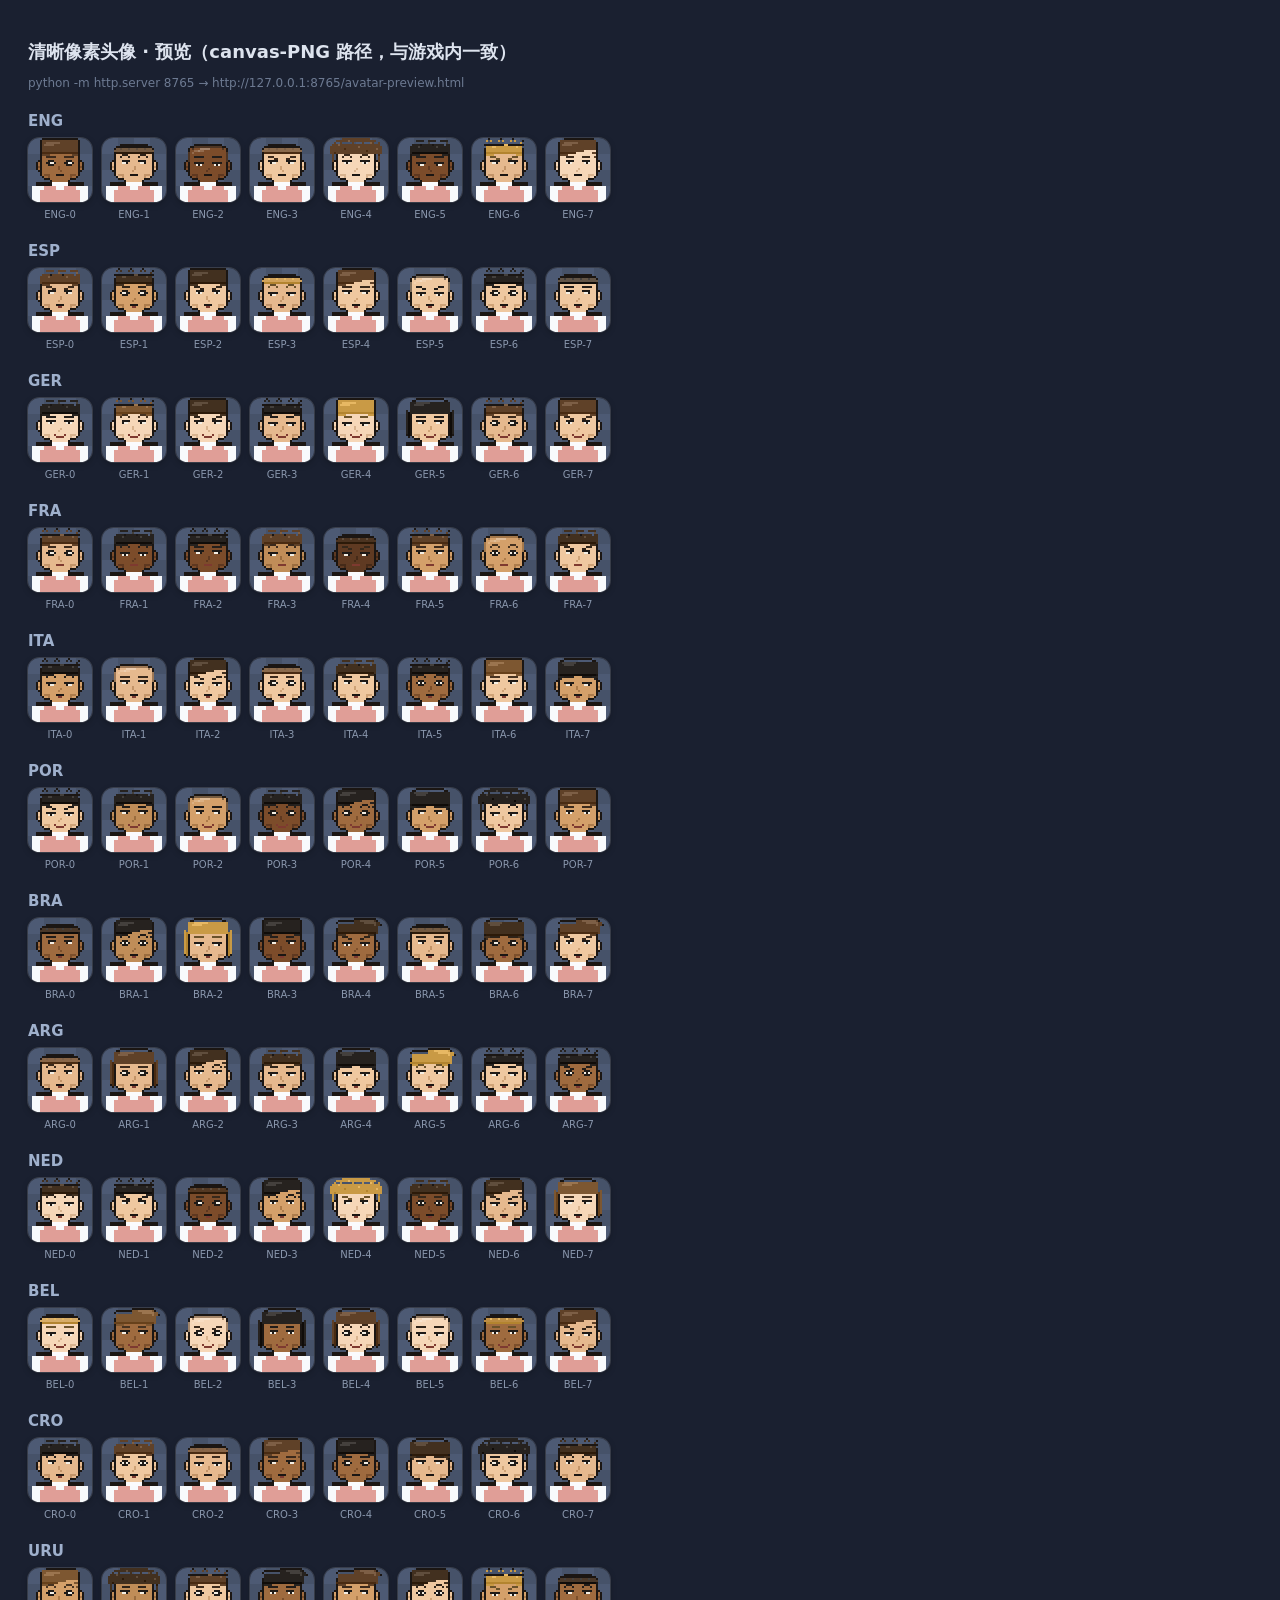
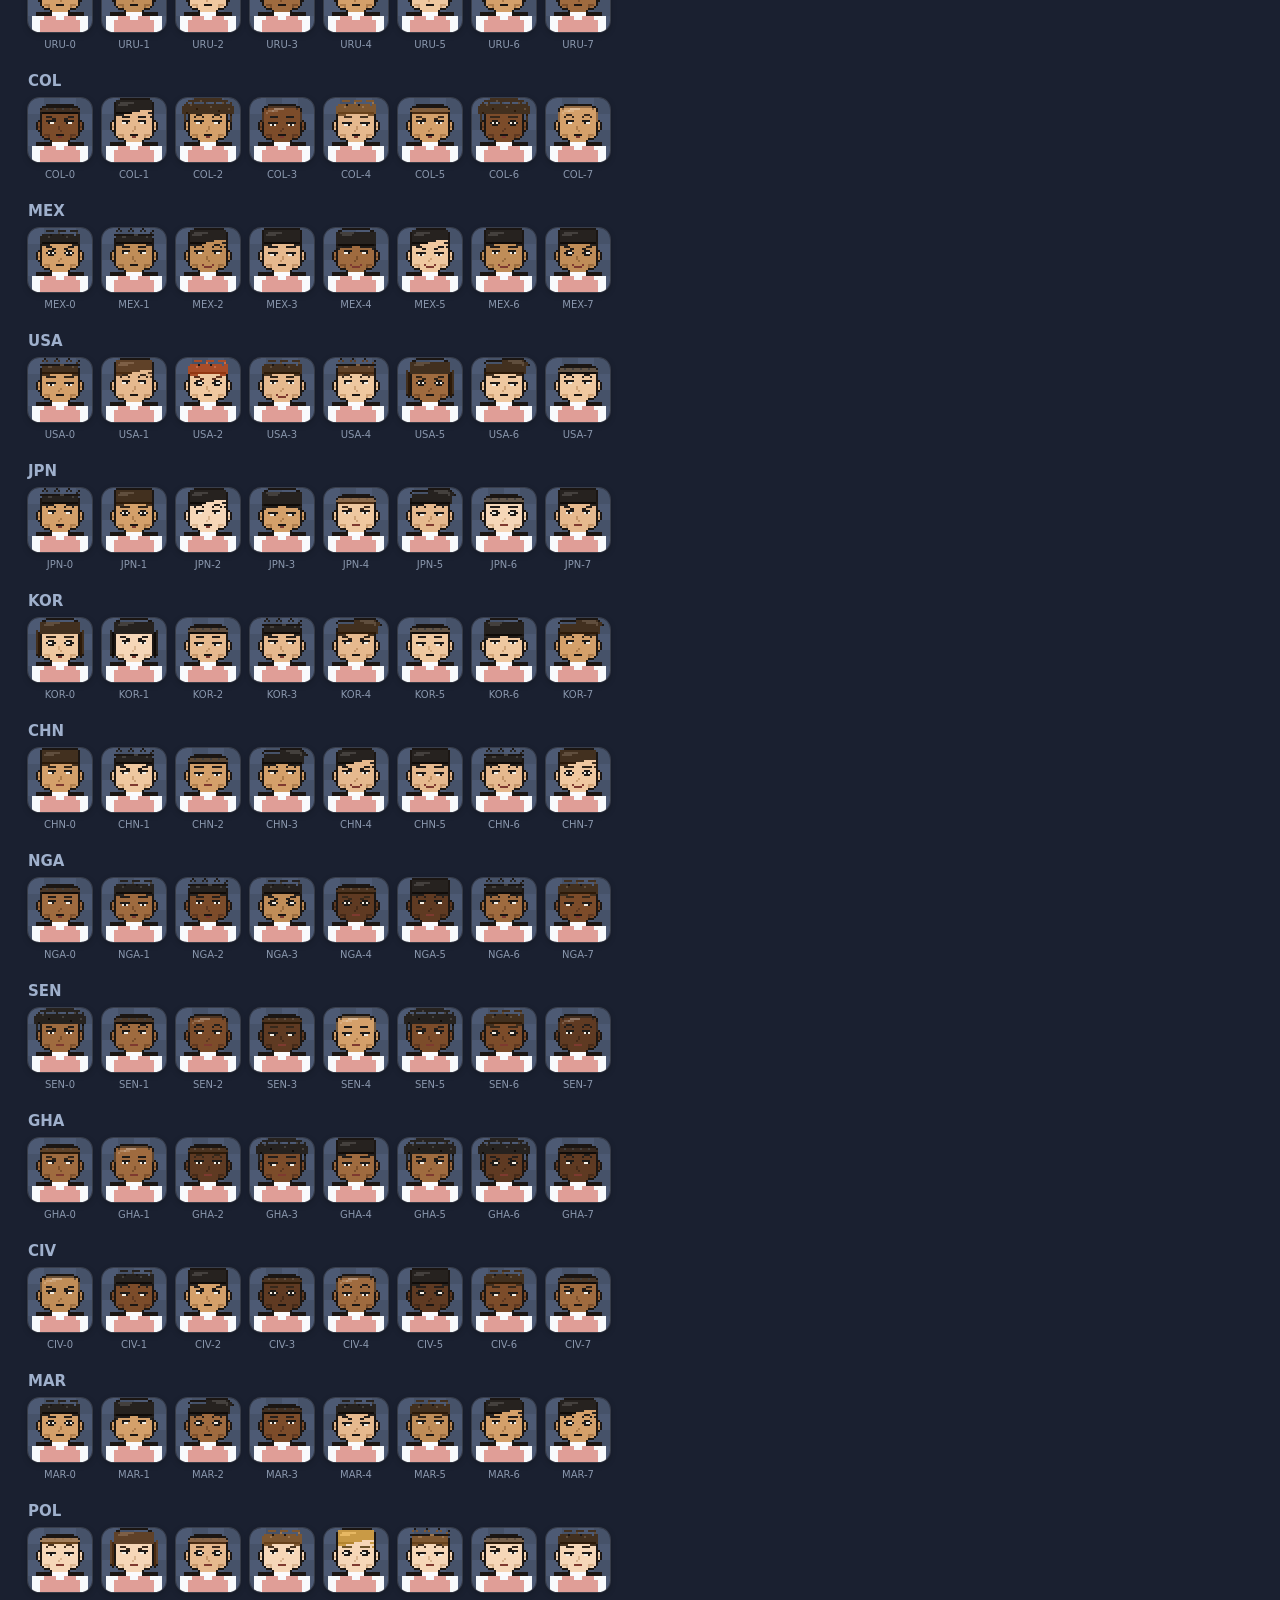
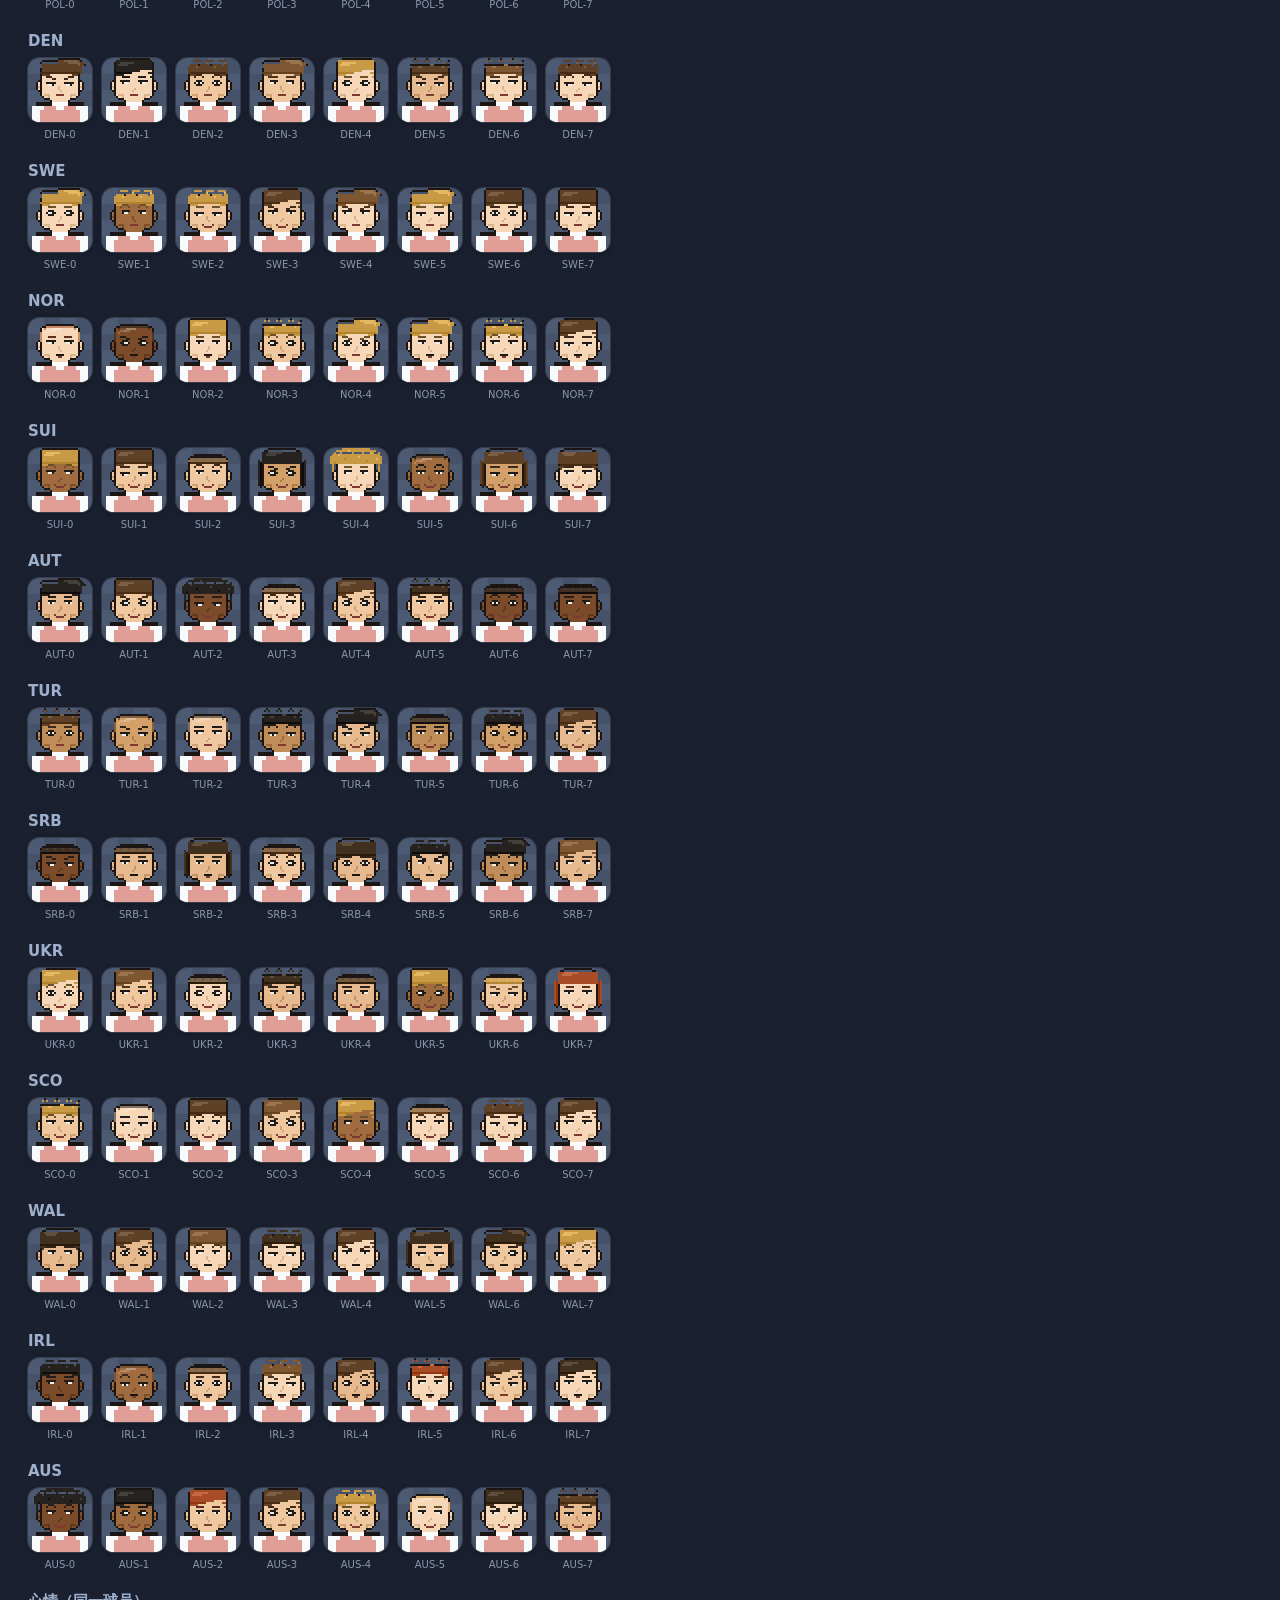
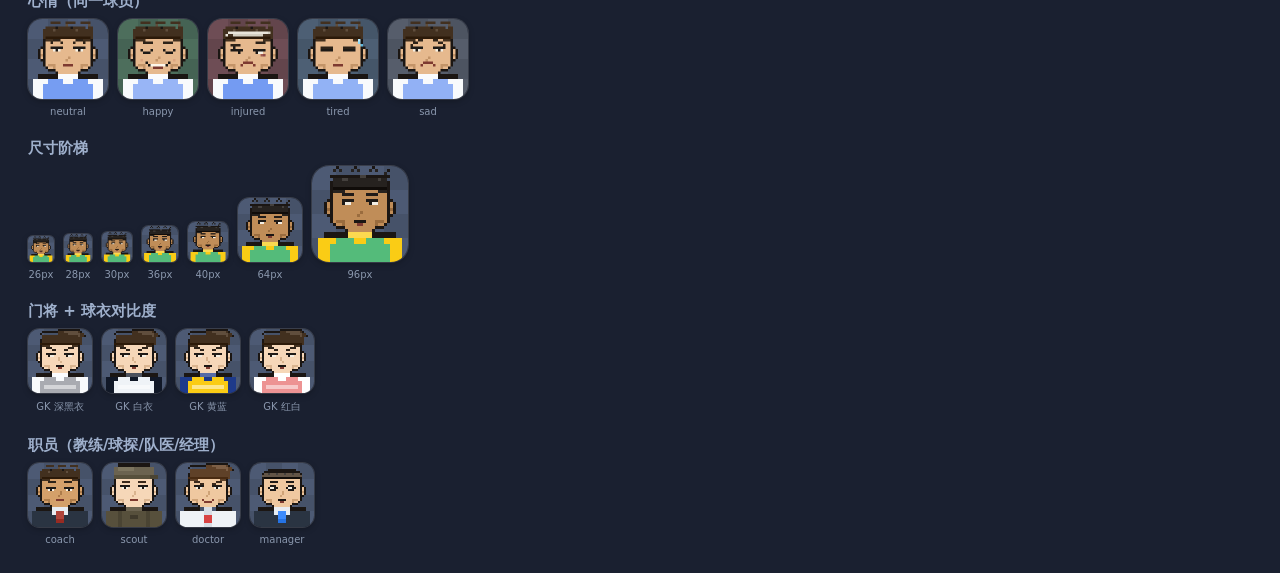
<file: avatar-preview.html>
<!DOCTYPE html>
<html lang="zh-CN">
<head>
<meta charset="UTF-8">
<title>热血像素头像预览</title>
<style>
  body { background: #1a2030; color: #dde3ee; font-family: system-ui, sans-serif; padding: 20px; }
  h2 { margin: 22px 0 8px; font-size: 15px; color: #9fb0cc; }
  .row { display: flex; flex-wrap: wrap; gap: 10px; align-items: flex-end; }
  .cell { text-align: center; }
  .cell .lb { font-size: 10px; color: #8a97ad; margin-top: 3px; }
  .avatar { display: inline-flex; border-radius: 18%; overflow: hidden; line-height: 0;
    box-shadow: 0 0 0 1px rgba(255,255,255,.14), 0 2px 6px rgba(0,0,0,.28); }
  .avatar img { display: block; width: 100%; height: 100%;
    image-rendering: auto; }
  .grid-note { font-size: 12px; color: #6d7a92; margin: 4px 0 14px; }
</style>
</head>
<body>
<h1 style="font-size:18px">清晰像素头像 · 预览（canvas-PNG 路径，与游戏内一致）</h1>
<div class="grid-note">python -m http.server 8765 → http://127.0.0.1:8765/avatar-preview.html</div>
<div id="root"></div>
<script type="module">
import { avatarHtml } from "./js/avatar.js?v=114";

const root = document.getElementById("root");
const NATIONS = ["ENG","ESP","GER","FRA","ITA","POR","BRA","ARG","NED","BEL","CRO","URU","COL","MEX","USA","JPN","KOR","CHN","NGA","SEN","GHA","CIV","MAR","POL","DEN","SWE","NOR","SUI","AUT","TUR","SRB","UKR","SCO","WAL","IRL","AUS"];

function block(title, html) {
  root.insertAdjacentHTML("beforeend", `<h2>${title}</h2><div class="row">${html}</div>`);
}
function cell(html, lb) {
  return `<div class="cell">${html}<div class="lb">${lb}</div></div>`;
}
const person = (id, nat, pos = "MID") => ({ id, name: id, pos, nationality: nat, age: 25 });

// 1) 各国抽样：每国 8 个种子（64px 看细节）
for (const nat of NATIONS) {
  let html = "";
  for (let i = 0; i < 8; i++) {
    html += cell(
      avatarHtml(person(`${nat}-demo-${i}`, nat), { size: 64, kitPrimary: "#c0392b", kitSecondary: "#f8fafc", mood: "neutral" }),
      `${nat}-${i}`
    );
  }
  block(nat, html);
}

// 2) 心情五态（同一人）
{
  let html = "";
  for (const mood of ["neutral","happy","injured","tired","sad"]) {
    html += cell(
      avatarHtml(person("mood-demo-3", "JPN"), { size: 80, mood, kitPrimary: "#2563eb", kitSecondary: "#f8fafc" }),
      mood
    );
  }
  block("心情（同一球员）", html);
}

// 3) 小尺寸可读性
{
  let html = "";
  for (const s of [26, 28, 30, 36, 40, 64, 96]) {
    html += cell(
      avatarHtml(person("size-demo-5", "BRA"), { size: s, kitPrimary: "#16a34a", kitSecondary: "#facc15", mood: "neutral" }),
      `${s}px`
    );
  }
  block("尺寸阶梯", html);
}

// 4) GK 与深色球衣对比
{
  let html = "";
  for (const [kp, ks, lb] of [["#111827","#f8fafc","深黑衣"],["#f8fafc","#111827","白衣"],["#facc15","#1e3a8a","黄蓝"],["#dc2626","#ffffff","红白"]]) {
    html += cell(
      avatarHtml(person("kit-demo-2", "GER", "GK"), { size: 64, kitPrimary: kp, kitSecondary: ks, mood: "neutral" }),
      `GK ${lb}`
    );
  }
  block("门将 + 球衣对比度", html);
}

// 5) 职员
{
  let html = "";
  for (const role of ["coach","scout","doctor","manager"]) {
    html += cell(
      avatarHtml({ id: `staff-${role}`, name: role, role }, { size: 64, role, mood: "neutral" }),
      role
    );
  }
  block("职员（教练/球探/队医/经理）", html);
}
</script>
</body>
</html>
</file>
